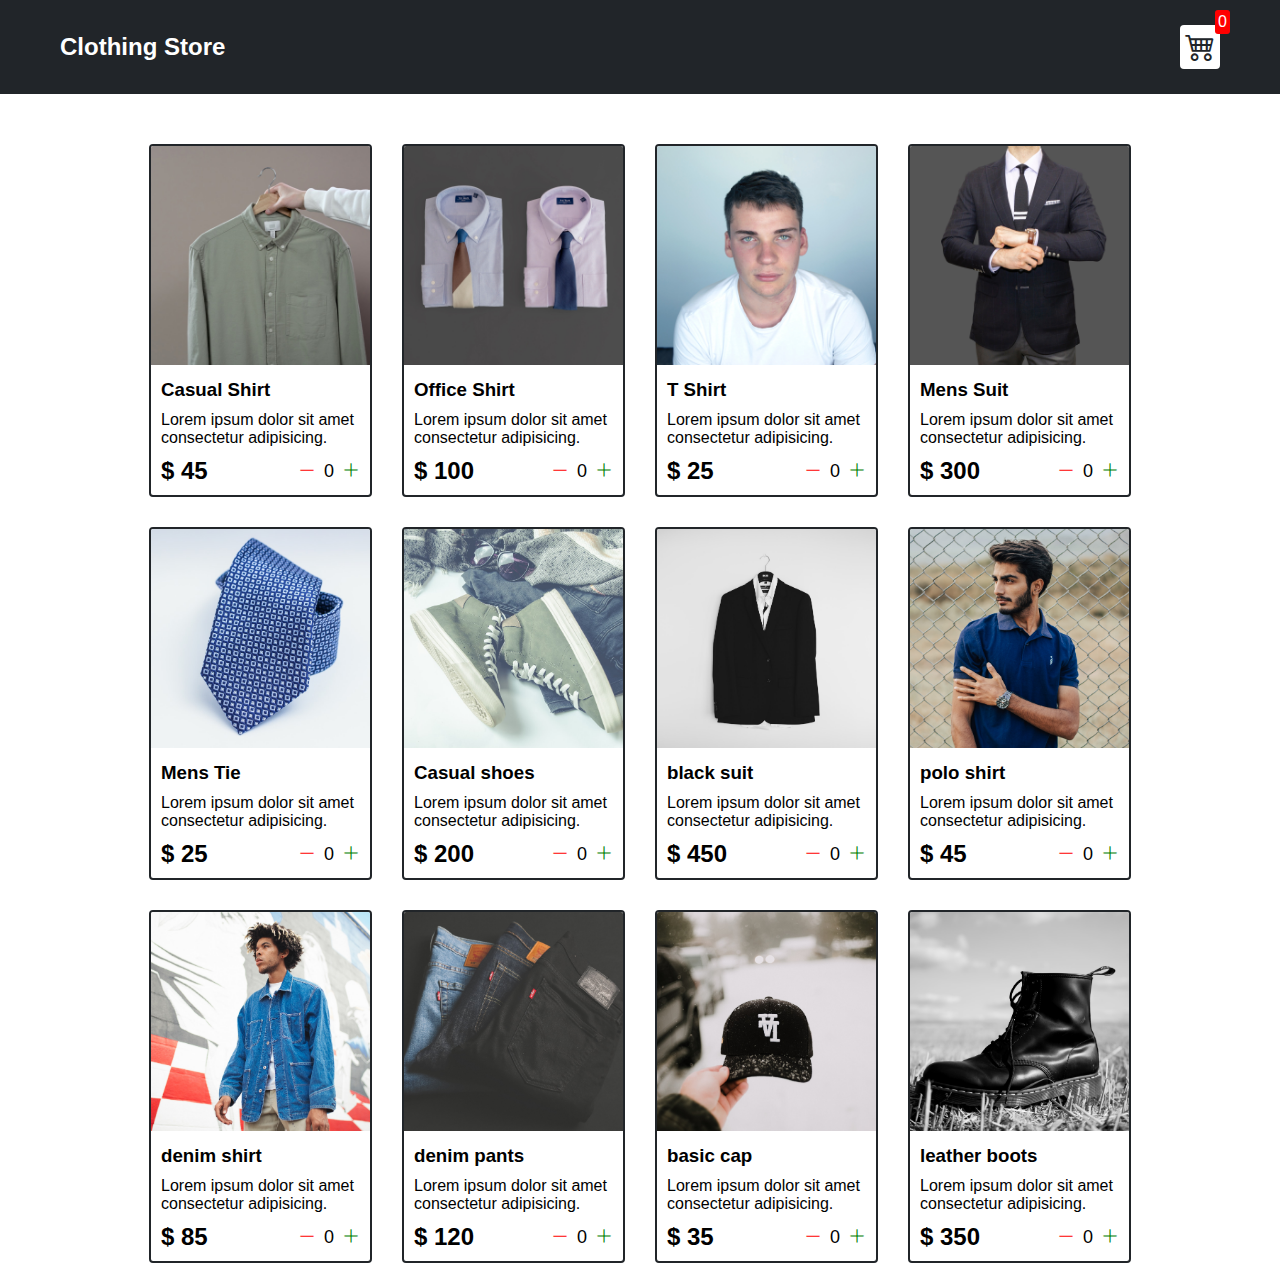
<file: index.html>
<!doctype html>
<html lang="en">

<head>
  <meta charset="UTF-8" />
  <link rel="icon" type="image/svg+xml" href="/vite.svg" />
  <meta name="viewport" content="width=device-width, initial-scale=1.0" />
  <link rel="stylesheet" href="https://cdn.jsdelivr.net/npm/bootstrap-icons@1.11.3/font/bootstrap-icons.min.css">
  <link rel="stylesheet" href="src/style.css">
  <title>Clothing Store</title>
</head>

<body>
  <div class="navbar">
    <a href="index.html">
      <h2>Clothing Store</h2>
    </a>

    <a href="cart.html">
      <div class="cart">
        <i class="bi bi-cart4"></i>
        <div id="cartAmount" class="cartAmount">0</div>
      </div>
    </a>

  </div>

  <div class="shop" id="shop">



  </div>
  <script src="src/data.js"></script>
  <script src="src/main.js"></script>
</body>

</html>
</file>
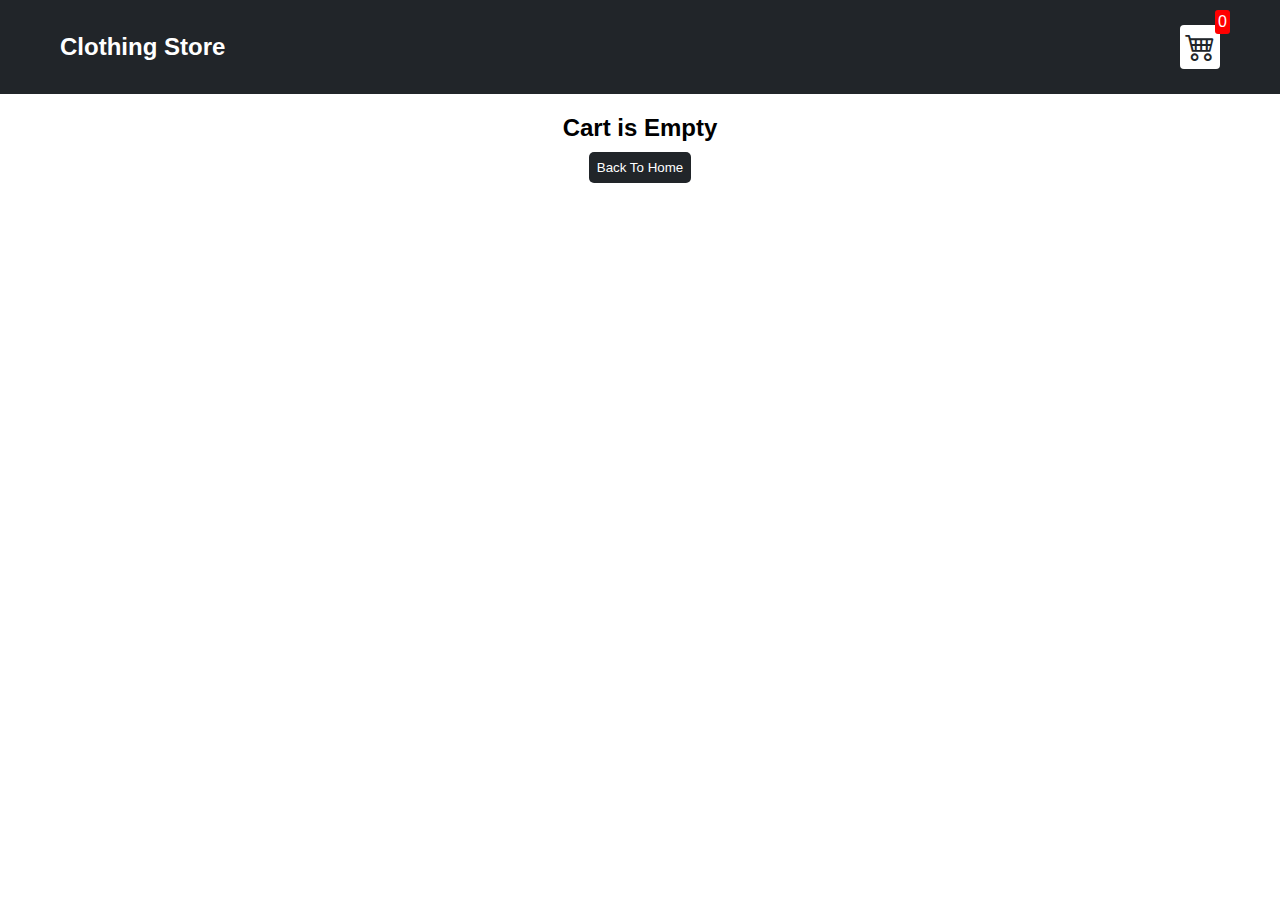
<file: cart.html>
<!DOCTYPE html>
<html lang="en">

<head>
  <meta charset="UTF-8">
  <meta name="viewport" content="width=device-width, initial-scale=1.0">
  <link rel="stylesheet" href="https://cdn.jsdelivr.net/npm/bootstrap-icons@1.11.3/font/bootstrap-icons.min.css">
  <link rel="stylesheet" href="src/style.css">
  <title>Clothing Store</title>
</head>

<body>
  <div class="navbar">
    <a href="index.html">
      <h2>Clothing Store</h2>
    </a>

    <a href="cart.html">
      <div class="cart">
        <i class="bi bi-cart4"></i>
        <div id="cartAmount" class="cartAmount">0</div>
      </div>
    </a>

  </div>

  <div id="label" class="text-center"></div>
  <div class="shopping-cart" id="shopping-cart"></div>
  <script src="src/data.js"></script>
  <script src="src/cart.js"></script>
</body>

</html>
</file>
<file: src/style.css>
*{
  margin: 0;
  padding: 0;
  box-sizing: border-box;
}

body{
  font-family: sans-serif;
}

a{
  text-decoration: none;
  color: white;
}

/** 
 * ! styling navbar
 **/
.navbar{
  background-color: #212529;
  color: white;
  padding: 25px 60px;
  display: flex;
  flex-direction: row;
  justify-content: space-between;
  align-items: center;
}

.cart{
  position: relative;
  background-color: white;
  color: #212529;
  font-size: 30px;
  padding: 5px;
  border-radius: 4px;
}

.cartAmount{
  background-color: red;
  font-size: 16px;
  color: white;
  position: absolute;
  top: -15px;
  right: -10px;
  padding: 3px;
  border-radius: 3px;

}

.item{
  border: 2px solid #212529;
  border-radius: 4px;
}

.item img{
  width: 100%;
  border-radius: 2px 2px 0 0;
}

.shop{
  display: grid;
  grid-template-columns: repeat(4,223px);
  gap: 30px;
  justify-content: center;
  margin-top: 50px;
  margin-bottom: 20px;
}

@media (max-width: 1000px){
  .shop{
  grid-template-columns: repeat(2,223px);
}
}

@media (max-width: 500px){
  .shop{
  grid-template-columns: repeat(1,223px);
}
}

.price-quantity{
  display: flex;
  justify-content: space-between;
  align-items: center;
}

.buttons{
  display: flex;
  gap: 8px;
  font-size: 18px;
}

.details{
  display: flex;
  flex-direction: column;
  justify-content: space-between;
  padding: 10px;
  gap: 10px;
}

.bi-dash-lg{
  color: red;
}

.bi-plus-lg{
  color: green;
}

i{
  cursor: pointer;
}


/* styling the cart section */

.text-center{
  text-align: center;
  margin-bottom: 20px;
  margin-top: 20px;
}

.HomeBtn,.checkout,.removeAll{
  background-color: #212529;
  color: white;
  border:none;
  padding: 8px;
  border-radius: 5px;
  cursor: pointer;
  margin-top: 10px;
}

.checkout{
  background-color: green;
}

.removeAll{
  background-color: red;

}

.bi-x-lg{
  color: red;
  font-weight: bold;
}

.shopping-cart{
  display: grid;
  grid-template-columns: repeat(1,320px);
  gap: 15px;
  justify-content: center;
  margin-top: 50px;
}

.cart-item{
  border: 2px solid #212529;
  border-radius: 5px;
  display: flex;
}

.title-price-x{
  width: 195px;
  display: flex;
  justify-content: space-between;
  align-items: center;
  gap: 10px;
}

.title-price{
  display: flex;
  align-items: center;
  gap: 10px;
}

.cart-item-price{
  background-color: #212529;
  color: white;
  padding: 3px 6px;
  border-radius: 4px;
}
</file>
